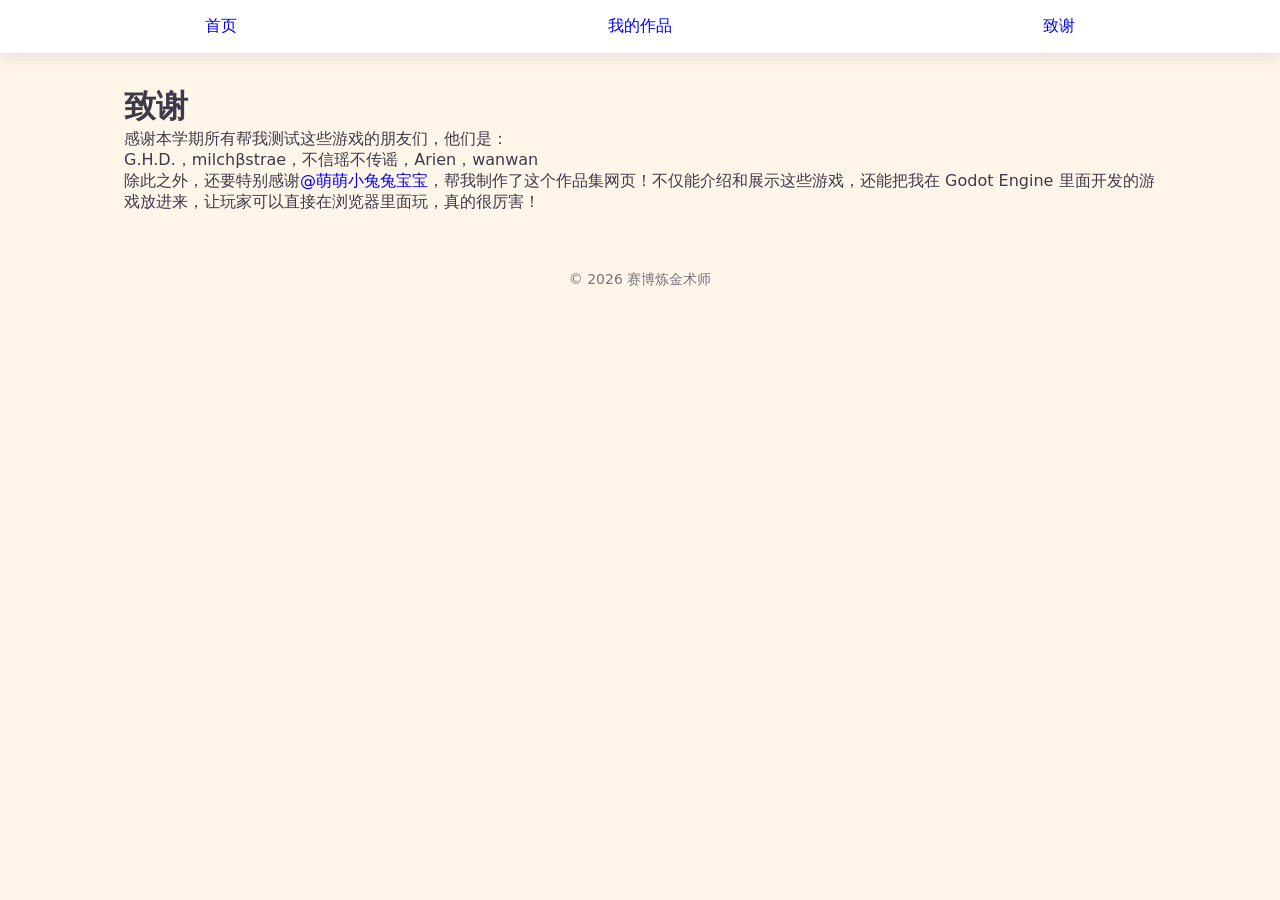
<file: thanks.html>
<!DOCTYPE html>
<html lang="zh-CN">
<head>
    <meta charset="UTF-8">
    <meta name="viewport" content="width=device-width,initial-scale=1">
    <title>致谢</title>
    <link rel="stylesheet" href="assets/css/style.css">
    <script src="assets/js/main.js" defer></script>
</head>

<body>
    <nav id="site-nav"></nav>
    
    <main>
        <h1>致谢</h1>
        <p>感谢本学期所有帮我测试这些游戏的朋友们，他们是：</p>
        <p>G.H.D.，milchβstrae，不信瑶不传谣，Arien，wanwan</p>
        
        <p>除此之外，还要特别感谢<a href="https://cybera1chemist.github.io/GigiHub/">@萌萌小兔兔宝宝</a>，帮我制作了这个作品集网页！不仅能介绍和展示这些游戏，还能把我在 Godot Engine 里面开发的游戏放进来，让玩家可以直接在浏览器里面玩，真的很厉害！</p>
    </main>

    <footer>
        <p> &copy; 2026 赛博炼金术师</p>
    </footer>
</body>
</html>
</file>
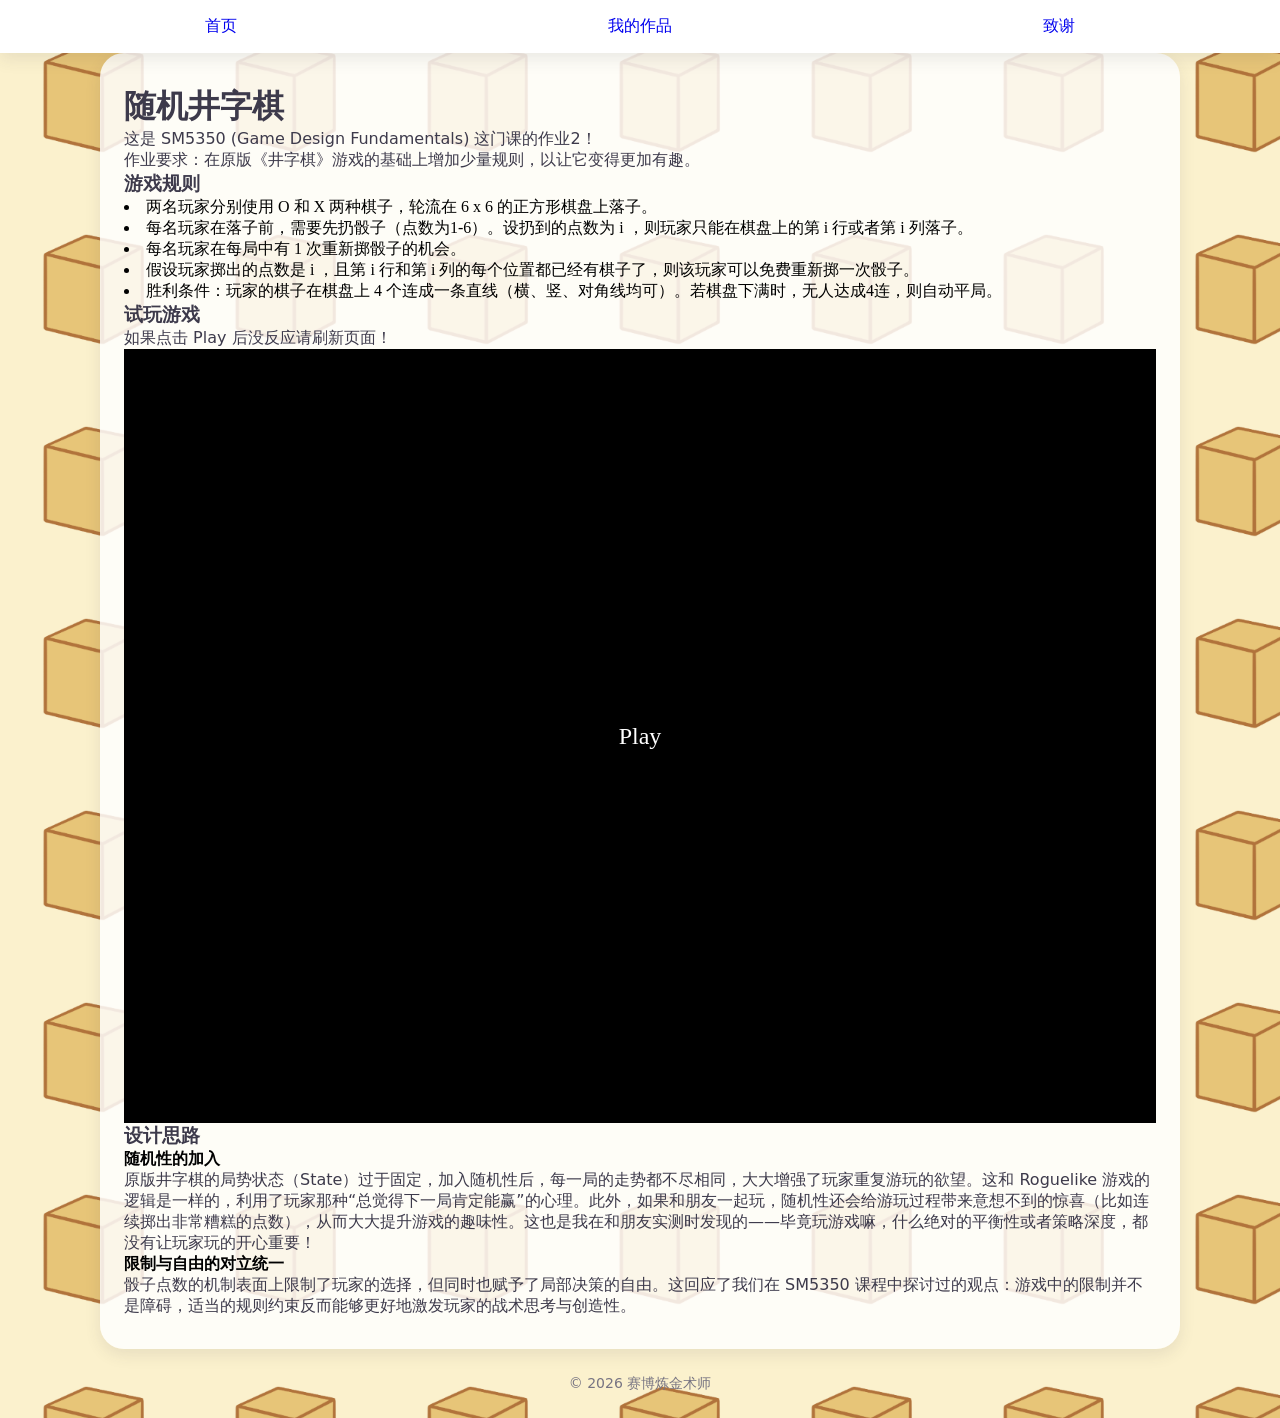
<file: works/work2.html>
<!DOCTYPE html>
<html lang="zh-CN">
<head>
    <meta charset="UTF-8">
    <meta name="viewport" content="width=device-width,initial-scale=1">
    <title>随机井字棋</title>
    <link rel="stylesheet" href="../assets/css/style.css">
    <link rel="stylesheet" href="../assets/css/game-player.css">
    <link rel="stylesheet" href="../assets/css/backgrounds.css">
    <script src="../assets/js/main.js" defer></script>
</head>

<body class="tiled-background tiled-background--dirt">
    <nav id="site-nav"></nav>

    <main class="content-panel">
        <h1>随机井字棋</h1>

        <p>这是 SM5350 (Game Design Fundamentals) 这门课的作业2！</p>
        <p>作业要求：在原版《井字棋》游戏的基础上增加少量规则，以让它变得更加有趣。</p>

        <h3>游戏规则</h3>
        <li>两名玩家分别使用 O 和 X 两种棋子，轮流在 6 x 6 的正方形棋盘上落子。</li>
        <li>每名玩家在落子前，需要先扔骰子（点数为1-6）。设扔到的点数为 i ，则玩家只能在棋盘上的第 i 行或者第 i 列落子。</li>
        <li>每名玩家在每局中有 1 次重新掷骰子的机会。</li>
        <li>假设玩家掷出的点数是 i ，且第 i 行和第 i 列的每个位置都已经有棋子了，则该玩家可以免费重新掷一次骰子。</li>
        <li>胜利条件：玩家的棋子在棋盘上 4 个连成一条直线（横、竖、对角线均可）。若棋盘下满时，无人达成4连，则自动平局。</li>

        <h3>试玩游戏</h3>
        <p>如果点击 Play 后没反应请刷新页面！</p>
        <section class="game-player" aria-label="随机井字棋试玩">
            <button class="game-player__play" type="button">Play</button>
        </section>
        <script>
            const gamePlayer = document.querySelector('.game-player');
            const playButton = gamePlayer.querySelector('.game-player__play');

            playButton.addEventListener('click', () => {
                const gameFrame = document.createElement('iframe');
                gameFrame.className = 'game-player__frame';
                gameFrame.src = '../games/work2/ticktacktoe.html';
                gameFrame.title = '随机井字棋';
                gameFrame.allow = 'autoplay; fullscreen; gamepad';

                gamePlayer.replaceChildren(gameFrame);
            }, { once: true });
        </script>

        <h3>设计思路</h3>
        <h4>随机性的加入</h4>
        <p>原版井字棋的局势状态（State）过于固定，加入随机性后，每一局的走势都不尽相同，大大增强了玩家重复游玩的欲望。这和 Roguelike 游戏的逻辑是一样的，利用了玩家那种“总觉得下一局肯定能赢”的心理。此外，如果和朋友一起玩，随机性还会给游玩过程带来意想不到的惊喜（比如连续掷出非常糟糕的点数），从而大大提升游戏的趣味性。这也是我在和朋友实测时发现的——毕竟玩游戏嘛，什么绝对的平衡性或者策略深度，都没有让玩家玩的开心重要！</p>
        <h4>限制与自由的对立统一</h4>
        <p>骰子点数的机制表面上限制了玩家的选择，但同时也赋予了局部决策的自由。这回应了我们在 SM5350 课程中探讨过的观点：游戏中的限制并不是障碍，适当的规则约束反而能够更好地激发玩家的战术思考与创造性。</p>

    </main>

    <footer>
        <p> &copy; 2026 赛博炼金术师</p>
    </footer>
</body>
</html>
</file>
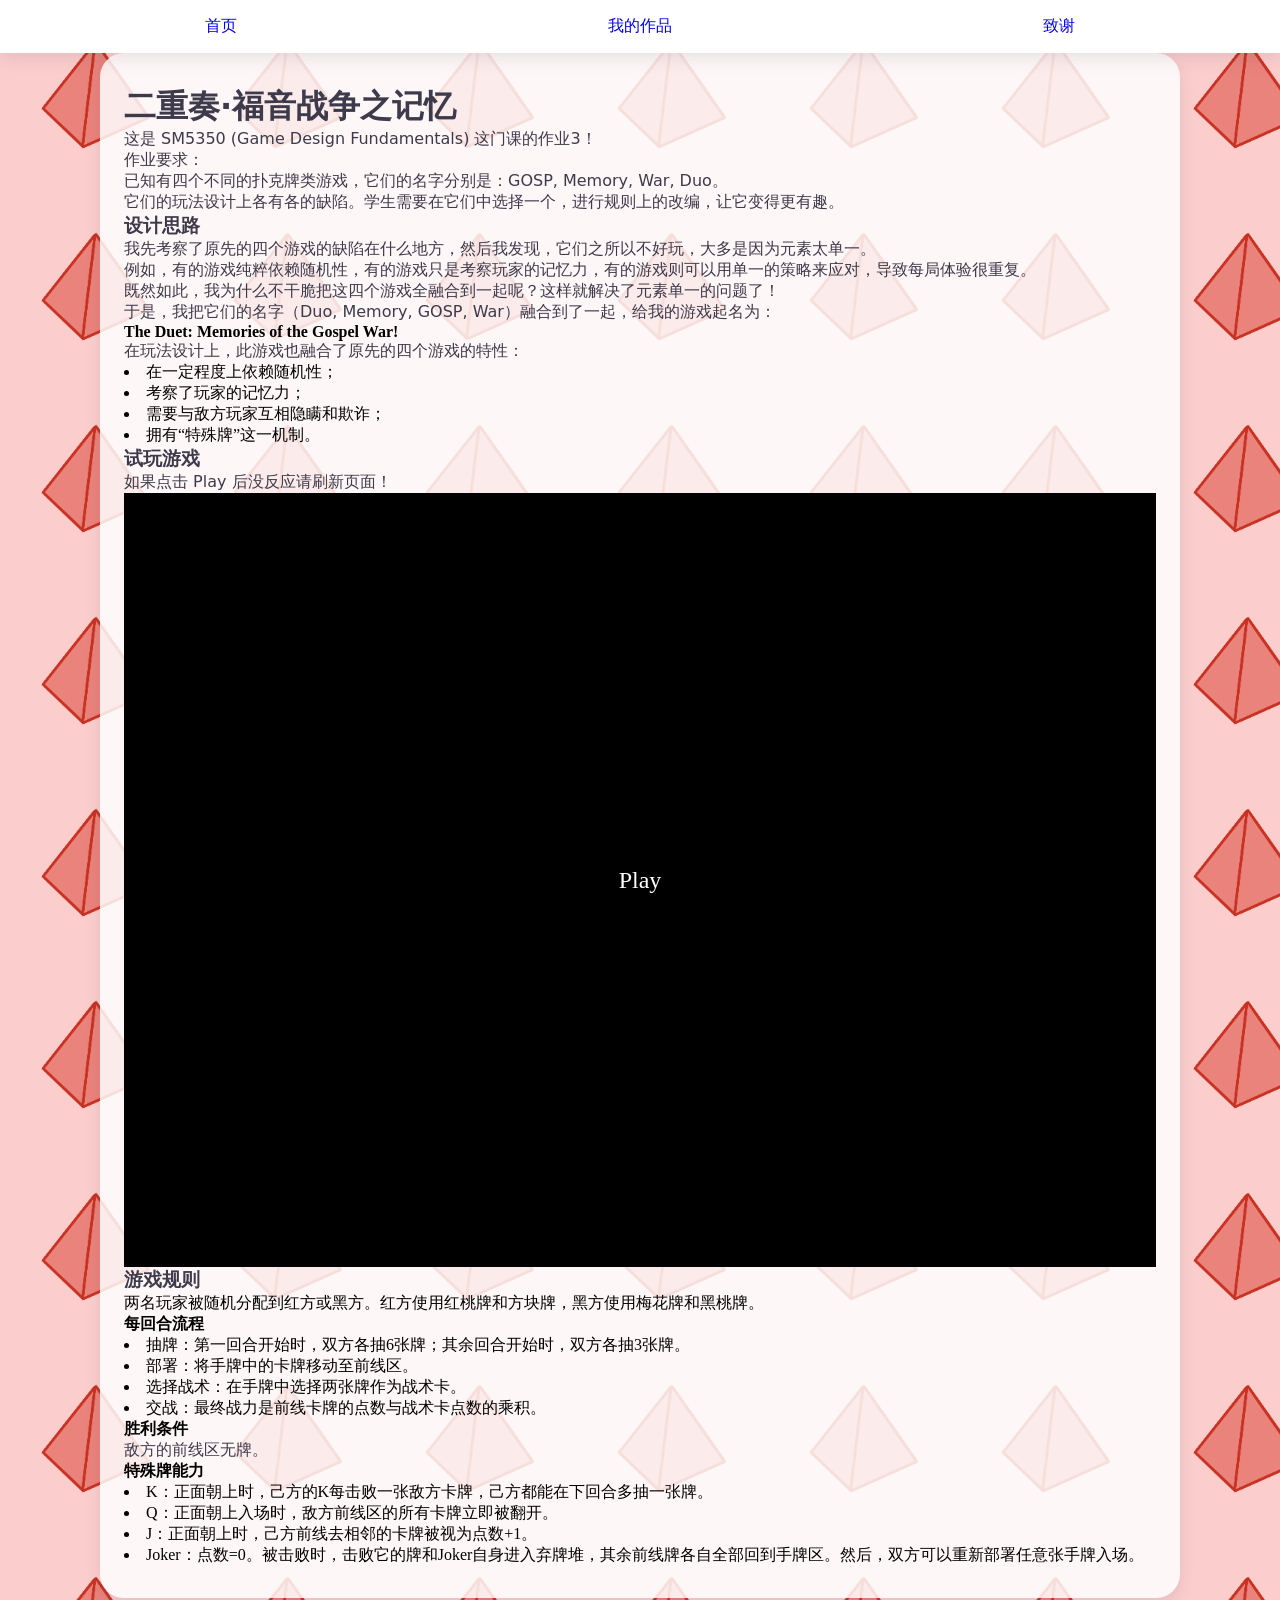
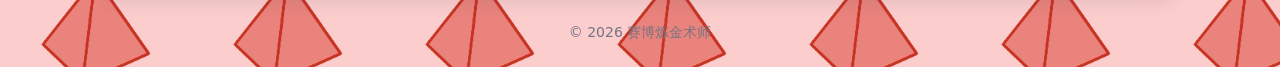
<file: works/work3.html>
<!DOCTYPE html>
<html lang="zh-CN">
<head>
    <meta charset="UTF-8">
    <meta name="viewport" content="width=device-width,initial-scale=1">
    <title>二重奏·福音战争之记忆</title>
    <link rel="stylesheet" href="../assets/css/style.css">
    <link rel="stylesheet" href="../assets/css/game-player.css">
    <link rel="stylesheet" href="../assets/css/backgrounds.css">
    <script src="../assets/js/main.js" defer></script>
</head>

<body class="tiled-background tiled-background--fire">
    <nav id="site-nav"></nav>

    <main class="content-panel">
        <h1>二重奏·福音战争之记忆</h1>

        <p>这是 SM5350 (Game Design Fundamentals) 这门课的作业3！</p>
        <p>作业要求：</p>
        <p>已知有四个不同的扑克牌类游戏，它们的名字分别是：GOSP, Memory, War, Duo。</p>
        <p>它们的玩法设计上各有各的缺陷。学生需要在它们中选择一个，进行规则上的改编，让它变得更有趣。</p>

        <h3>设计思路</h3>
        <p>我先考察了原先的四个游戏的缺陷在什么地方，然后我发现，它们之所以不好玩，大多是因为元素太单一。</p>
        <p>例如，有的游戏纯粹依赖随机性，有的游戏只是考察玩家的记忆力，有的游戏则可以用单一的策略来应对，导致每局体验很重复。</p>
        <p>既然如此，我为什么不干脆把这四个游戏全融合到一起呢？这样就解决了元素单一的问题了！</p>
        <p>于是，我把它们的名字（Duo, Memory, GOSP, War）融合到了一起，给我的游戏起名为：</p>
        <h4>The Duet: Memories of the Gospel War!</h4>
        <p>在玩法设计上，此游戏也融合了原先的四个游戏的特性：</p>
            <li>在一定程度上依赖随机性；</li>
            <li>考察了玩家的记忆力；</li>
            <li>需要与敌方玩家互相隐瞒和欺诈；</li>
            <li>拥有“特殊牌”这一机制。</li>

        <h3>试玩游戏</h3>
        <p>如果点击 Play 后没反应请刷新页面！</p>
        <section class="game-player" aria-label="作品3试玩">
            <button class="game-player__play" type="button">Play</button>
        </section>
        <script>
            const gamePlayer = document.querySelector('.game-player');
            const playButton = gamePlayer.querySelector('.game-player__play');

            playButton.addEventListener('click', () => {
                const gameFrame = document.createElement('iframe');
                gameFrame.className = 'game-player__frame';
                gameFrame.src = '../games/work3/duet.html';
                gameFrame.title = '二重奏·福音战争之记忆';
                gameFrame.allow = 'autoplay; fullscreen; gamepad';

                gamePlayer.replaceChildren(gameFrame);
            }, { once: true });
        </script>

        <h3>游戏规则</h3>
        两名玩家被随机分配到红方或黑方。红方使用红桃牌和方块牌，黑方使用梅花牌和黑桃牌。
        <h4>每回合流程</h4>
            <li>抽牌：第一回合开始时，双方各抽6张牌；其余回合开始时，双方各抽3张牌。</li>
            <li>部署：将手牌中的卡牌移动至前线区。</li>
            <li>选择战术：在手牌中选择两张牌作为战术卡。</li>
            <li>交战：最终战力是前线卡牌的点数与战术卡点数的乘积。</li>
        <h4>胜利条件</h4>
        <p>敌方的前线区无牌。</p>
        <h4>特殊牌能力</h4>
            <li>K：正面朝上时，己方的K每击败一张敌方卡牌，己方都能在下回合多抽一张牌。</li>
            <li>Q：正面朝上入场时，敌方前线区的所有卡牌立即被翻开。</li>
            <li>J：正面朝上时，己方前线去相邻的卡牌被视为点数+1。</li>
            <li>Joker：点数=0。被击败时，击败它的牌和Joker自身进入弃牌堆，其余前线牌各自全部回到手牌区。然后，双方可以重新部署任意张手牌入场。</li>

        
    </main>

    <footer>
        <p> &copy; 2026 赛博炼金术师</p>
    </footer>
</body>
</html>
</file>
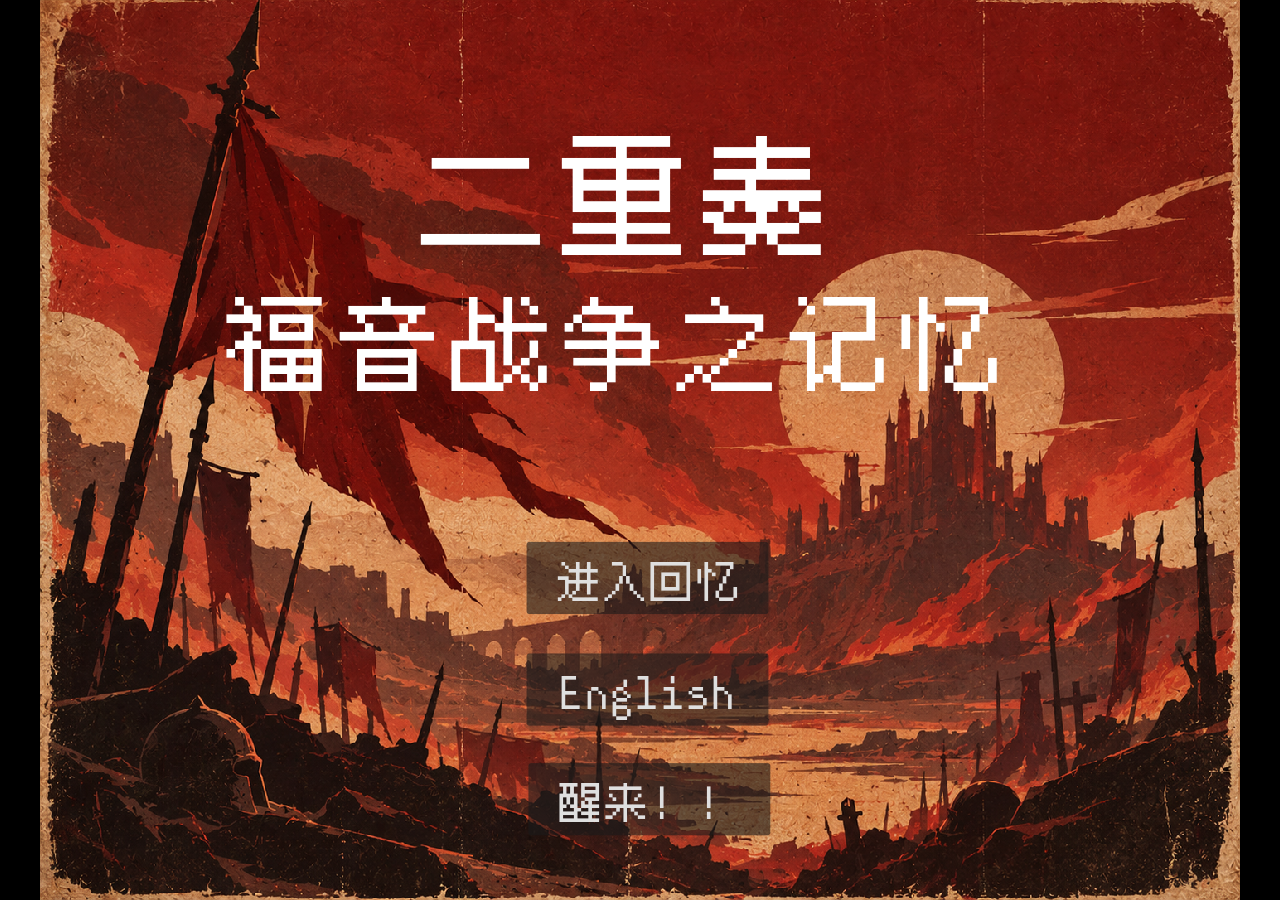
<file: games/work3/duet.html>
<!DOCTYPE html>
<html lang="en">
	<head>
		<meta charset="utf-8">
		<meta name="viewport" content="width=device-width, user-scalable=no, initial-scale=1.0">
		<title>二重奏：福音战争之记忆</title>
		<style>
html, body, #canvas {
	margin: 0;
	padding: 0;
	border: 0;
}

body {
	color: white;
	background-color: black;
	overflow: hidden;
	touch-action: none;
}

#canvas {
	display: block;
}

#canvas:focus {
	outline: none;
}

#status, #status-splash, #status-progress {
	position: absolute;
	left: 0;
	right: 0;
}

#status, #status-splash {
	top: 0;
	bottom: 0;
}

#status {
	background-color: #242424;
	display: flex;
	flex-direction: column;
	justify-content: center;
	align-items: center;
	visibility: hidden;
}

#status-splash {
	max-height: 100%;
	max-width: 100%;
	margin: auto;
}

#status-splash.show-image--false {
	display: none;
}

#status-splash.fullsize--true {
	height: 100%;
	width: 100%;
	object-fit: contain;
}

#status-splash.use-filter--false {
	image-rendering: pixelated;
}

#status-progress, #status-notice {
	display: none;
}

#status-progress {
	bottom: 10%;
	width: 50%;
	margin: 0 auto;
}

#status-notice {
	background-color: #5b3943;
	border-radius: 0.5rem;
	border: 1px solid #9b3943;
	color: #e0e0e0;
	font-family: 'Noto Sans', 'Droid Sans', Arial, sans-serif;
	line-height: 1.3;
	margin: 0 2rem;
	overflow: hidden;
	padding: 1rem;
	text-align: center;
	z-index: 1;
}
		</style>
		<link id="-gd-engine-icon" rel="icon" type="image/png" href="duet.icon.png" />
<link rel="apple-touch-icon" href="duet.apple-touch-icon.png"/>

	</head>
	<body>
		<canvas id="canvas">
			Your browser does not support the canvas tag.
		</canvas>

		<noscript>
			Your browser does not support JavaScript.
		</noscript>

		<div id="status">
			<img id="status-splash" class="show-image--true fullsize--true use-filter--true" src="duet.png" alt="">
			<progress id="status-progress"></progress>
			<div id="status-notice"></div>
		</div>

		<script src="duet.js"></script>
		<script>
const GODOT_CONFIG = {"args":[],"canvasResizePolicy":2,"emscriptenPoolSize":8,"ensureCrossOriginIsolationHeaders":true,"executable":"duet","experimentalVK":false,"fileSizes":{"duet.pck":25636016,"duet.wasm":37902138},"focusCanvas":true,"gdextensionLibs":[],"godotPoolSize":4};
const GODOT_THREADS_ENABLED = false;
const engine = new Engine(GODOT_CONFIG);

(function () {
	const statusOverlay = document.getElementById('status');
	const statusProgress = document.getElementById('status-progress');
	const statusNotice = document.getElementById('status-notice');

	let initializing = true;
	let statusMode = '';

	function setStatusMode(mode) {
		if (statusMode === mode || !initializing) {
			return;
		}
		if (mode === 'hidden') {
			statusOverlay.remove();
			initializing = false;
			return;
		}
		statusOverlay.style.visibility = 'visible';
		statusProgress.style.display = mode === 'progress' ? 'block' : 'none';
		statusNotice.style.display = mode === 'notice' ? 'block' : 'none';
		statusMode = mode;
	}

	function setStatusNotice(text) {
		while (statusNotice.lastChild) {
			statusNotice.removeChild(statusNotice.lastChild);
		}
		const lines = text.split('\n');
		lines.forEach((line) => {
			statusNotice.appendChild(document.createTextNode(line));
			statusNotice.appendChild(document.createElement('br'));
		});
	}

	function displayFailureNotice(err) {
		console.error(err);
		if (err instanceof Error) {
			setStatusNotice(err.message);
		} else if (typeof err === 'string') {
			setStatusNotice(err);
		} else {
			setStatusNotice('An unknown error occurred.');
		}
		setStatusMode('notice');
		initializing = false;
	}

	const missing = Engine.getMissingFeatures({
		threads: GODOT_THREADS_ENABLED,
	});

	if (missing.length !== 0) {
		if (GODOT_CONFIG['serviceWorker'] && GODOT_CONFIG['ensureCrossOriginIsolationHeaders'] && 'serviceWorker' in navigator) {
			let serviceWorkerRegistrationPromise;
			try {
				serviceWorkerRegistrationPromise = navigator.serviceWorker.getRegistration();
			} catch (err) {
				serviceWorkerRegistrationPromise = Promise.reject(new Error('Service worker registration failed.'));
			}
			// There's a chance that installing the service worker would fix the issue
			Promise.race([
				serviceWorkerRegistrationPromise.then((registration) => {
					if (registration != null) {
						return Promise.reject(new Error('Service worker already exists.'));
					}
					return registration;
				}).then(() => engine.installServiceWorker()),
				// For some reason, `getRegistration()` can stall
				new Promise((resolve) => {
					setTimeout(() => resolve(), 2000);
				}),
			]).then(() => {
				// Reload if there was no error.
				window.location.reload();
			}).catch((err) => {
				console.error('Error while registering service worker:', err);
			});
		} else {
			// Display the message as usual
			const missingMsg = 'Error\nThe following features required to run Godot projects on the Web are missing:\n';
			displayFailureNotice(missingMsg + missing.join('\n'));
		}
	} else {
		setStatusMode('progress');
		engine.startGame({
			'onProgress': function (current, total) {
				if (current > 0 && total > 0) {
					statusProgress.value = current;
					statusProgress.max = total;
				} else {
					statusProgress.removeAttribute('value');
					statusProgress.removeAttribute('max');
				}
			},
		}).then(() => {
			setStatusMode('hidden');
		}, displayFailureNotice);
	}
}());
		</script>
	</body>
</html>
</file>
<file: assets/css/style.css>
:root {
  /* 色板：奶油底 + 糖果强调色 */
  --color-bg: #FFF6E9;            /* 奶油底色 */
  --color-surface: #FFFFFF;       /* 卡片/导航表面 */
  --color-text: #3D3A4B;          /* 正文（不用纯黑，更柔和） */
  --color-primary: #FF6B9D;       /* 主色：蜜桃粉 */
  --accent-yellow: #FFD166;
  --accent-mint: #06D6A0;
  --accent-blue: #4CC9F0;
  --accent-purple: #B388FF;

  /* 圆角：多巴胺风 = 大圆角 */
  --radius-sm: 10px;
  --radius-lg: 24px;
  --radius-pill: 999px;           /* 胶囊形 */

  /* 阴影：软软地浮起来 */
  --shadow-soft: 0 6px 16px rgba(61, 58, 75, 0.10);
  --shadow-pop: 0 10px 24px rgba(61, 58, 75, 0.16);

  /* 字体栈：从用户电脑里挨个找，找到哪个用哪个 */
  --font-body: system-ui, -apple-system, "PingFang SC", "Microsoft YaHei", sans-serif;
}

* { margin: 0; box-sizing: border-box; }

body {
  background-color: var(--color-bg);
}

h1 {
    color: var(--color-text);
    font-family: var(--font-body);
}

h2 {
    color: var(--color-text);
    font-family: var(--font-body);
}

h3 {
    color: var(--color-text);
    font-family: var(--font-body);
}

p {
    color: var(--color-text);
    font-family: var(--font-body);
}

a {
  text-decoration: none;
}
a:hover {
  color: var(--color-primary);
}

/* For navigation bar */
.nav-menu{
    background-color: var(--color-surface);
    box-shadow: var(--shadow-soft);
    width: 100%;
    padding: 16px 32px;

    list-style: none;
    display: flex;
    gap: 24px;
    align-items: center;
    justify-content: space-around;
    position: sticky;
    top: 0;
}

.dropdown{
    background-color: var(--color-surface);
    box-shadow: var(--shadow-soft);
    display: none;
    position: absolute;
    list-style: none;
}
.nav-menu li:hover .dropdown { display: block; }        /* 鼠标悬浮 */
.nav-menu li:focus-within .dropdown { display: block; } /* 键盘 Tab 聚焦到菜单内任一链接 */

/* For index.html */
main:has(.left) {
  display: grid;
  grid-template-columns: 300px 1fr;  /* 左列固定 300px，1fr = 剩余空间全给右列 */
  gap: 48px;
  max-width: 1080px;
  margin: 0 auto;                    /* 整块居中 */
  padding: 32px 24px;
  align-items: start;                /* 两列各自从顶部开始，不互相拉伸 */
}
@media (max-width: 768px) {   /* 视口 ≤768px 时生效 */
  main { grid-template-columns: 1fr; }
}

.avatar{
    width: 160px;
    height: 160px;
    border-radius: 50%;
    object-fit: cover;
    object-position: center;
    border: 4px solid var(--color-surface);
    box-shadow: var(--shadow-pop);
}

.right {
  display: grid;
  grid-template-columns: repeat(auto-fill, minmax(260px, 1fr));
  gap: 24px;
}
.right h2 { grid-column: 1 / -1; }  /* 标题横跨所有列，独占一行 */

.card {
  background-color: var(--color-surface);
  border-radius: var(--radius-lg);
  overflow: hidden;                  /* 卡片圆角裁掉内部图片的方角 */
  box-shadow: var(--shadow-soft);
  transition: transform 0.25s ease, box-shadow 0.25s ease;
}
.card:hover {
  transform: translateY(-6px);       /* 悬浮时上浮 */
  box-shadow: var(--shadow-pop);
}
.card_image {
  width: 100%;
  height: 200px;
  object-fit: cover;
  display: block;   /* ★ img 默认是 inline，底边会留出几像素缝隙（基线对齐导致），display:block 根治 */
}

/* For specific work pages */
main {
  gap: 48px;
  max-width: 1080px;
  margin: 0 auto;                    /* 整块居中 */
  padding: 32px 24px;
  align-items: start;                /* 两列各自从顶部开始，不互相拉伸 */
}

.work_image{
    width: 600px;
    height: 400px;
    border-radius: 8px;
    object-fit: cover;
    object-position: center;
}

footer {
  padding: 24px;
  text-align: center;
}

footer p {
  color: #777482;
  font-size: 0.875rem;
  line-height: 1.5;
}
</file>
<file: assets/css/game-player.css>
.game-player {
    position: relative;
    width: 100%;
    aspect-ratio: 4 / 3;
    overflow: hidden;
    background: #000;
}

.game-player__play,
.game-player__frame {
    position: absolute;
    inset: 0;
    width: 100%;
    height: 100%;
}

.game-player__play {
    display: grid;
    place-items: center;
    border: 0;
    background: transparent;
    color: #fff;
    font: inherit;
    font-size: 1.5rem;
    cursor: pointer;
}

.game-player__play:hover,
.game-player__play:focus-visible {
    background: rgba(255, 255, 255, 0.12);
}

.game-player__frame {
    border: 0;
}
</file>
<file: assets/css/backgrounds.css>
.tiled-background {
    background-image: var(--tile-image);
    background-repeat: repeat;
    background-size: var(--tile-size, 256px);
}

.tiled-background--dirt {
    --tile-image: url("../img/background_elements/dirt.png");
    --tile-size: 192px;
}

.tiled-background--fire {
    --tile-image: url("../img/background_elements/fire.png");
    --tile-size: 192px;
}

.tiled-background--water {
    --tile-image: url("../img/background_elements/water.png");
    --tile-size: 192px;
}

.tiled-background--wind {
    --tile-image: url("../img/background_elements/wind.png");
    --tile-size: 192px;
}

.content-panel {
    background-color: rgba(255, 255, 255, 0.84);
    border-radius: var(--radius-lg);
    box-shadow: var(--shadow-soft);
}
</file>
